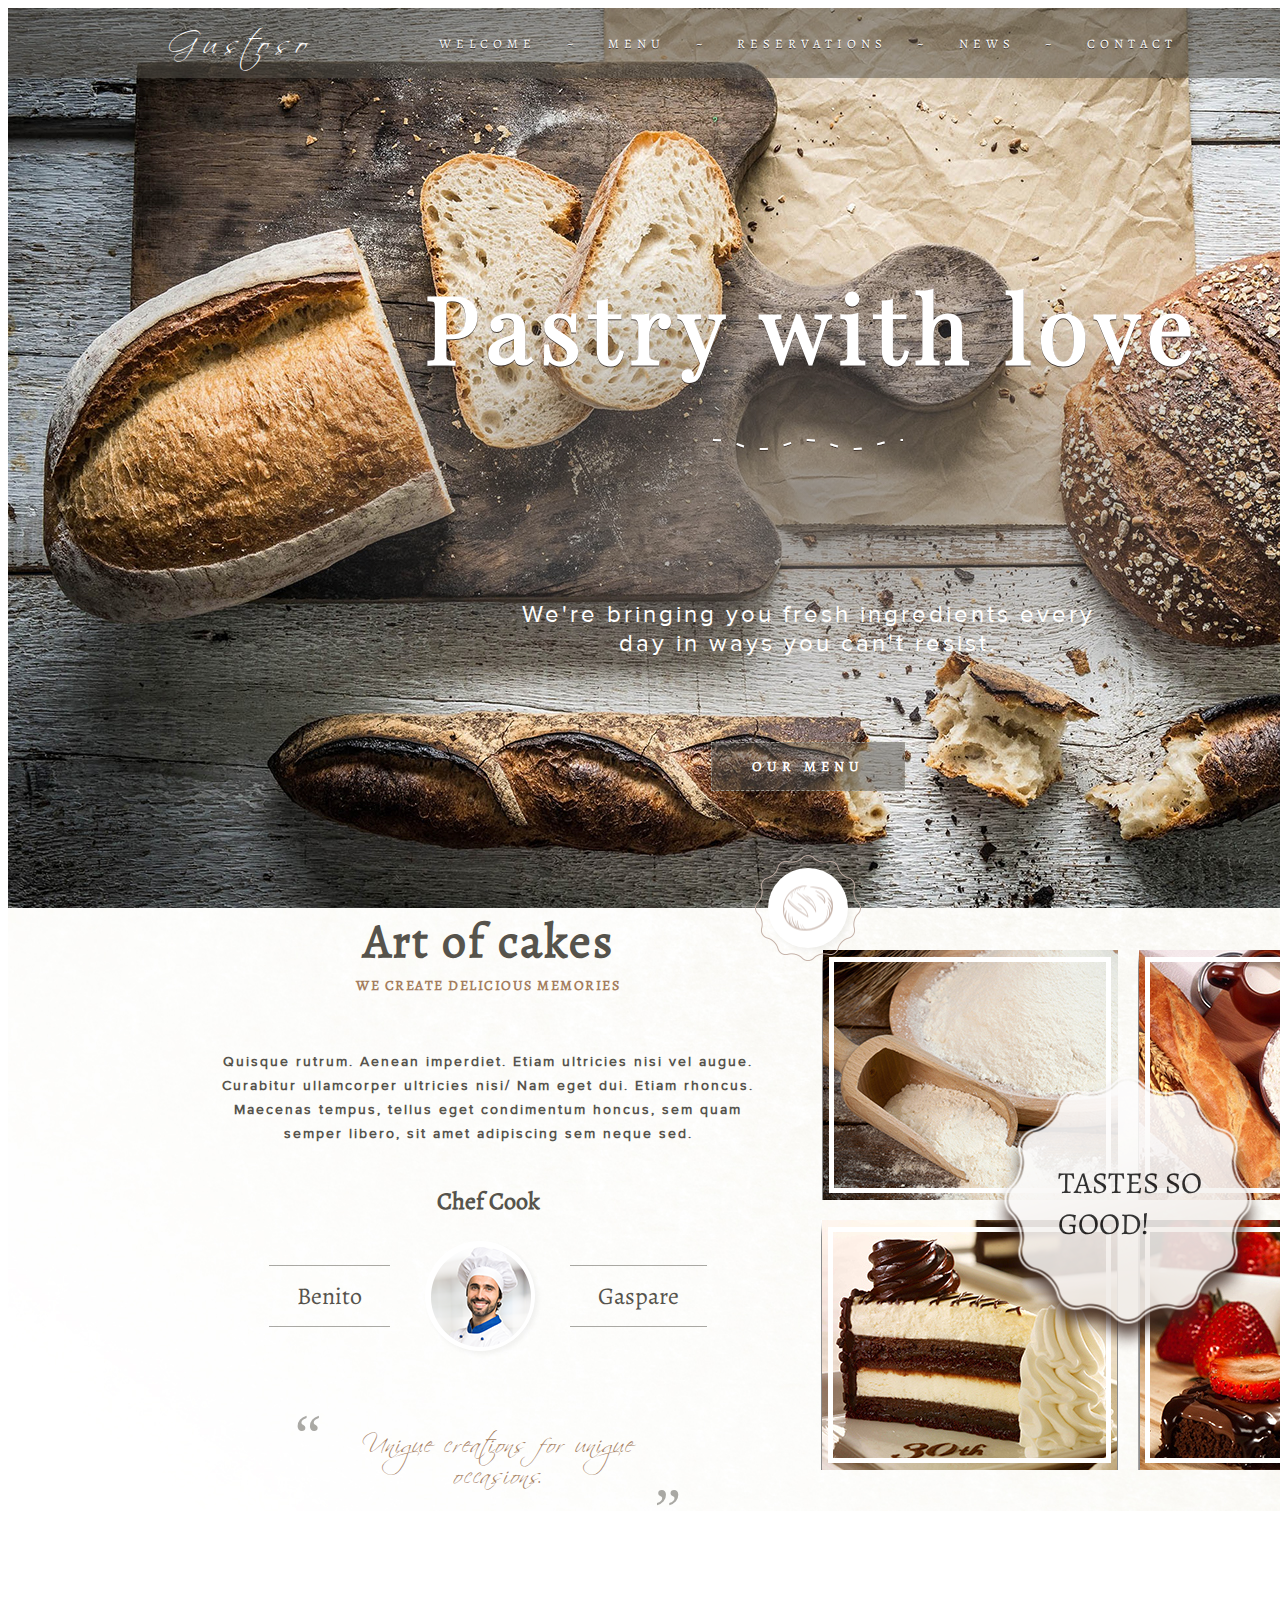
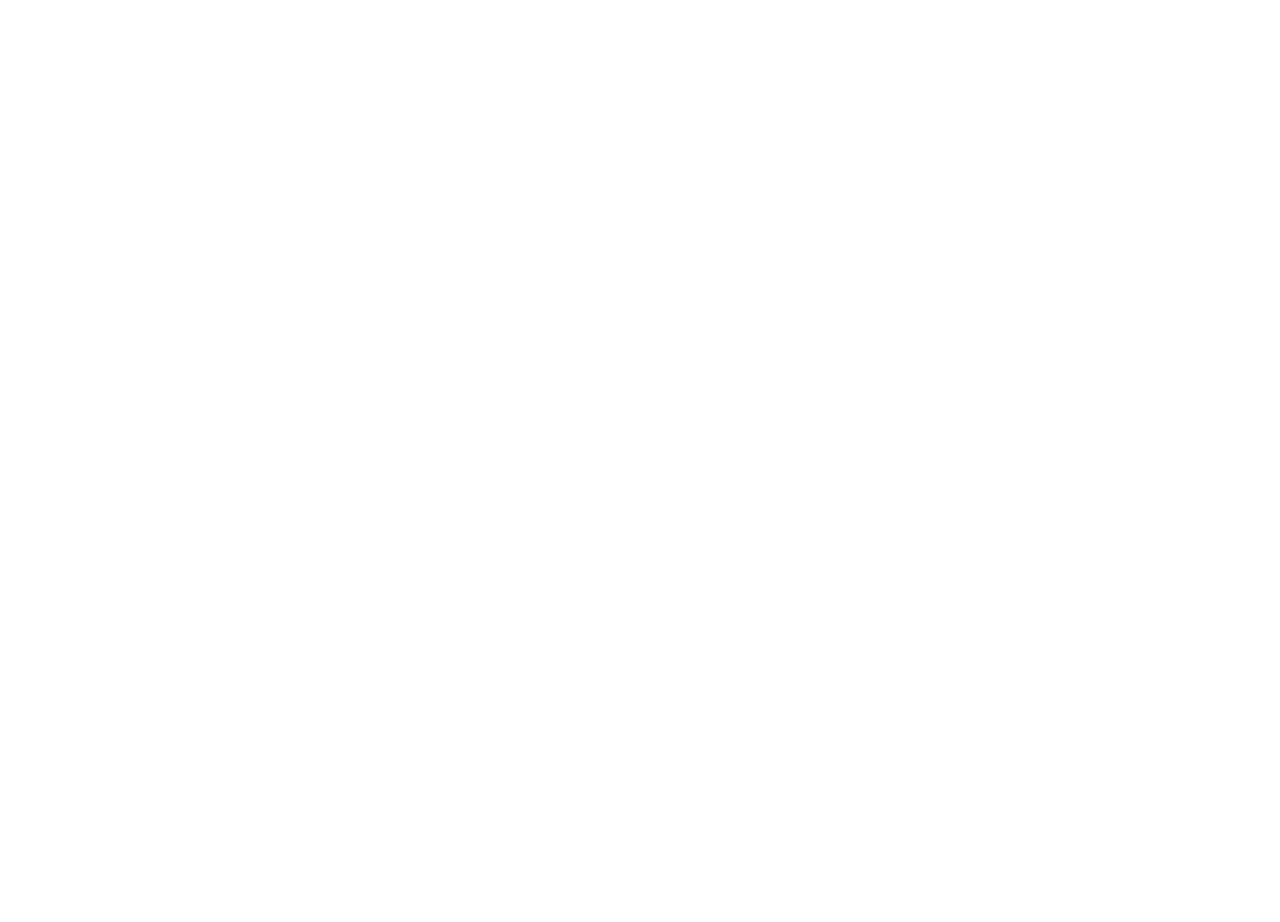
<file: index.html>
<!DOCTYPE html>
<html lang="ru">

<head>
	<meta charset="utf-8">
	<title>Хлебный дом . 'задание'</title>
	<link rel="stylesheet" type="text/css" href="css/stily.css">
</head>

<body>

	<div class="main_grid">

		 <div class="duplet">

							<!--Первый блок контейнер -->
		<div class="cont_1">

			<div class="header">
				<!--Дальше идет меню с кнопками и логотипом -->

				<div class="logo">
					<p class="lg">Gustoso</p>
				</div>

				<div class="centr">

					<div class="m_1">
						<p class="lg-1">
							<a href="hleb.html">WELCOME</a>
						</p>
					</div>

					<div class="m_2">
						<p class="lg-1">~</p>
					</div>

					<div class="m_3">
						<p class="lg-1">
							<a href="hleb.html">MENU</a>
						</p>
					</div>

					<div class="m_4">
						<p class="lg-1">~</p>
					</div>

					<div class="m_5">
						<p class="lg-1">
							<a href="hleb.html">RESERVATIONS</a>
						</p>
					</div>

					<div class="m_6">
						<p class="lg-1">~</p>
					</div>

					<div class="m_7">
						<p class="lg-1">
							<a href="hleb.html">NEWS</a>
						</p>
					</div>

					<div class="m_8">
						<p class="lg-1">~</p>
					</div>

					<div class="m_9">
						<p class="lg-1">
							<a href="hleb.html">CONTACT</a>
						</p>
					</div>

				</div> <!-- конец div-a centr-->

				<div class="social">
					<a href="#">
						<svg aria-hidden="true" focusable="false" data-prefix="fab" data-icon="twitter"
							class="svg-inline--fa fa-twitter fa-w-16" role="img" xmlns="http://www.w3.org/2000/svg"
							viewBox="0 0 512 512">
							<path fill="currentColor"
								d="M459.37 151.716c.325 4.548.325 9.097.325 13.645 0 138.72-105.583 298.558-298.558 298.558-59.452 0-114.68-17.219-161.137-47.106 8.447.974 16.568 1.299 25.34 1.299 49.055 
							0 94.213-16.568 130.274-44.832-46.132-.975-84.792-31.188-98.112-72.772 6.498.974 12.995 1.624 19.818 1.624 9.421 0 18.843-1.3 27.614-3.573-48.081-9.747-84.143-51.98-84.143-102.985v-1.299c13.969 
							7.797 30.214 12.67 47.431 13.319-28.264-18.843-46.781-51.005-46.781-87.391 0-19.492 5.197-37.36 14.294-52.954 51.655 63.675 129.3 105.258 216.365 109.807-1.624-7.797-2.599-15.918-2.599-24.04 0-57.828 
							46.782-104.934 104.934-104.934 30.213 0 57.502 12.67 76.67 33.137 23.715-4.548 46.456-13.32 66.599-25.34-7.798 24.366-24.366 44.833-46.132 57.827 21.117-2.273 41.584-8.122 60.426-16.243-14.292 20.791-32.161 39.308-52.628 54.253z">

							</path>
						</svg>
					</a>
					<a href="#">
						<svg aria-hidden="true" focusable="false" data-prefix="fab" data-icon="facebook-f"
							class="svg-inline--fa fa-facebook-f fa-w-10" role="img" xmlns="http://www.w3.org/2000/svg"
							viewBox="0 0 320 512">
							<path fill="currentColor"
								d="M279.14 288l14.22-92.66h-88.91v-60.13c0-25.35 12.42-50.06 52.24-50.06h40.42V6.26S260.43 0 225.36 0c-73.22 0-121.08 44.38-121.08 124.72v70.62H22.89V288h81.39v224h100.17V288z">

							</path>
						</svg>
					</a>
					<a href="#">
						<svg aria-hidden="true" focusable="false" data-prefix="fab" data-icon="instagram"
							class="svg-inline--fa fa-instagram fa-w-14" role="img" xmlns="http://www.w3.org/2000/svg"
							viewBox="0 0 448 512">
							<path fill="currentColor"
								d="M224.1 141c-63.6 0-114.9 51.3-114.9 114.9s51.3 114.9 114.9 114.9S339 319.5 339 255.9 287.7 141 224.1 141zm0 189.6c-41.1 0-74.7-33.5-74.7-74.7s33.5-74.7 74.7-74.7 
							74.7 33.5 74.7 74.7-33.6 74.7-74.7 74.7zm146.4-194.3c0 14.9-12 26.8-26.8 26.8-14.9 0-26.8-12-26.8-26.8s12-26.8 26.8-26.8 26.8 12 26.8 26.8zm76.1 
							27.2c-1.7-35.9-9.9-67.7-36.2-93.9-26.2-26.2-58-34.4-93.9-36.2-37-2.1-147.9-2.1-184.9 0-35.8 1.7-67.6 9.9-93.9 36.1s-34.4 58-36.2 93.9c-2.1 37-2.1
							 147.9 0 184.9 1.7 35.9 9.9 67.7 36.2 93.9s58 34.4 93.9 36.2c37 2.1 147.9 2.1 184.9 0 35.9-1.7 67.7-9.9 93.9-36.2 26.2-26.2 34.4-58 36.2-93.9 2.1-37 
							 2.1-147.8 0-184.8zM398.8 388c-7.8 19.6-22.9 34.7-42.6 42.6-29.5 11.7-99.5 9-132.1 9s-102.7 2.6-132.1-9c-19.6-7.8-34.7-22.9-42.6-42.6-11.7-29.5-9-99.5-9-132.1s-2.6-102.7 
							 9-132.1c7.8-19.6 22.9-34.7 42.6-42.6 29.5-11.7 99.5-9 132.1-9s102.7-2.6 132.1 9c19.6 7.8 34.7 22.9 42.6 42.6 11.7 29.5 9 99.5 9 132.1s2.7 102.7-9 132.1z">
							</path>
						</svg>
					</a>
				</div> <!-- end div social-->

			</div> <!-- end div header -->


			<div class="osnov">

				<div class="obolochka">

				<!--Заголовки -->
				<div class="rr1 divi">
					<h1 class="zh">Pastry with love</h1>
				</div>

				<div class="rr2 divi">
					<p class="zag-2">
						<!-- <img src="images/dashed line.svg"> -->
						<svg  xmlns="http://www.w3.org/2000/svg" xmlns:xlink="http://www.w3.org/1999/xlink" width="2.681in" height="0.208in">
							<defs>
							<filter filterUnits="userSpaceOnUse" id="Filter_0" x="-1px" y="-1px" width="194px" height="16px"  >
								<feOffset in="SourceAlpha" dx="0" dy="1" />
								<feGaussianBlur result="blurOut" stdDeviation="0" />
								<feFlood flood-color="rgb(61, 48, 41)" result="floodOut" />
								<feComposite operator="atop" in="floodOut" in2="blurOut" />
								<feComponentTransfer><feFuncA type="linear" slope="1"/></feComponentTransfer>
								<feMerge>
								<feMergeNode/>
								<feMergeNode in="SourceGraphic"/>
							</feMerge>
							</filter>

							</defs>
							<g filter="url(#Filter_0)">
							<path fill-rule="evenodd"  stroke="rgb(255, 255, 255)" stroke-width="2px" stroke-dasharray="8, 16" stroke-linecap="butt" stroke-linejoin="miter" fill="none"
							d="M1.000,1.000 C26.434,1.000 26.891,10.000 49.000,10.000 C71.109,10.000 78.213,1.000 96.000,1.000 C113.787,1.000 125.047,10.000 143.000,10.000 C160.953,10.000 167.229,1.000 191.000,1.000 "/>
							</g>
							</svg>
					</p>
				</div>

				<div class="rr3 divi">
					<p class="zag-3">
						We're bringing you fresh ingredients every<br>
						day in ways you can't resist.
					</p>
				</div>

				<div class="rr4 divi">
					<a href="hleb.html" class="zag-4">
						<p class="our">OUR MENU</p>
					</a>
				</div>

				</div>	

			</div> <!-- end div osnov -->

		</div> <!-- end div contn_1 -->

		<!--Второй блок контейнер -->
		 <div class="cont_2">

			
				<div class="l_panel">
						<h2>Art of cakes</h2>
							<h4>WE CREATE DELICIOUS MEMORIES</h4>
								<p class="abzac">
									Quisque rutrum. Aenean imperdiet. Etiam ultricies nisi vel augue.<br>
									Curabitur ullamcorper ultricies nisi/ Nam eget dui. Etiam rhoncus.<br>
									Maecenas tempus, tellus eget condimentum honcus, sem quam<br>
									semper libero, sit amet adipiscing sem neque sed.
								</p>
								<h3>Chef Cook</h3>

					<div class="povar">

						<div class="ko-r">
							<div class="povar_l">
								<p class="benito">
									Benito
								</p>
							</div>
						</div>

						<div class="avatar">
							<img src="images/Ellipse 2.png" class="foto">
						</div>

						<div class="ko-r">
							<div class="povar_r">
								<p class="benito">
									Gaspare
								</p>
							</div>
						</div>

					</div>  <!-- end div povar -->

							<div class="text-2">
								<p class="kavichki lll">“</p>
								<p class="podtext">
									Unigue creations for unigue<br> occasions.
								</p>
								<p class="kavichki rrr">„</p>
							</div>

				</div> <!-- end div l_panel -->

						<!-- Правая панель с 4-мя фотками -->
				 <div class="r_panel">

					<div class="pan1"><img src="images/img-1.jpg"></div>
					<div class="pan2"><img src="images/img-2.jpg"></div>
					<div class="pan3"><img src="images/img-3.jpg"></div>
					<div class="pan4"><img src="images/img-4.jpg"></div>

						<div class="romashka">
							<img class="roma" src="images/romashka.png">
								<p>TASTES SO<br>
									GOOD!
								</p>
						</div>

				</div> <!-- end r_panel -->

			</div> <!-- end cont_2 -->

							<div class="bulka">

								<div class="circle">
									<img src="images/bulka.png" class="bylka">
								</div>

								<img src="images/kaima.png" class="kaima">

							</div>

		 </div> <!-- end duplet -->

		<!--Третий блок контейнер -->
		<!-- <div class="cont_3">
					<div class="blok_4"></div>
			<div class="blok_5">
				<div class="fud">
					<img src="images/for-3-1.png">
				</div>

							 Панель с слайдером и описанием -->
		<!-- <div class="slaid">

					<div class="srow1">
						<h2>Tasty pancakes</h2>
					</div>

					<div class="srow2">
						<p>SEASON FAVOURITE</p>
					</div>

						<div class="srow3">
							<p>
								Maecenas nec odlo et ante tincidnt tempus. Donec<br>
								vitae saplen ut libero venenatis faucibus. Nullam quis<br>
								ante. Etiam sit amet orci eget eros faucibus.
							</p>
						</div>

					<div class="krugi">
						<div>
							<a class="prev" title="влево">&#10094;</a>
						</div>

							<div><img src="images/sl-1.png" alt=""></div>
							<div><img src="images/sl-2.png" alt=""></div>
							<div><img src="images/sl-3.png" alt=""></div>

						<div>
							<a class="next" title="враво">&#10095;</a>
						</div>

					</div> end krugi -->

		<!-- </div> end slaid -->

		<!-- <div class="mins">
							<img src="images/mins.png">

						<div class="ready">
							<p class="mr1">READY IN</p>
							<p class="mr2">40</p>
							<p class="mr3">mins</p>
						</div>

					</div>

			</div> end blok_5 -->

		<!-- <div class="blok_6"></div>

	</div> end cont_3 -->

		<!--Четвертый блок контейнер -->
		<!-- <div class="cont_4">

					<div class="blok_7"></div>

		<div class="blok_8">

				<div class="panel-l">

					<div class="pan_l-1">
						<h2>Brealfast</h2>
						7AM BREAKFAST? WE'RE OPEN!
					</div>

					<div class="pan_l-2">Full breakfast<br>
						Duis ut tortor, et risus, vulputate pretium<br>
					</div>

					<div class="pan_l-3">$ 12.49<br></div>

					<div class="pan_l-4">Toast & Jam<br>
						Suspendisse, tempus, nterdum<br>
					</div>

					<div class="pan_l-5">$ 4.90<br></div>

					<div class="pan_l-6">Muffins<br>
						Fusce eget dui sodales est<br>
					</div>

					<div class="pan_l-7">$ 3.95</div>

				</div>  end panel-l -->

		<!-- <div class="panel-r"></div>

		</div> end "blok_8 -->

		<!-- <div class="blok_9"></div>

	</div> end cont_4 -->

		<!--Пятый блок контейнер -->
		<!-- <div class="cont_5">

				<div class="blok_10"></div>

		<div class="blok_11">

			<div class="l_c5_p1">
				<img src="images/img11.png">
			</div>

			<div class="l_c5_p2">
				<h5>Clas aptent</h5>
				<p class="eda">Quot alienum persecuti ut eam, nam ad<br>
					atqui primis nusqum.
				</p>
			</div>

			<div class="l_c5_p3">
				<img src="images/img12.png">
			</div>

			<div class="l_c5_p4">
				<h5>Nulla eget</h5>
				<p class="eda">Nullam dictum felis eu pede mollis<br>
					pretium lnteger tincidunt.</p>
			</div>

			<div class="l_c5_p5">
				<img src="images/img13.png">
			</div>

			<div class="l_c5_p6">
				<h5>Sed nibh purus</h5>
				<p class="eda">Aenean eleifed tellus leo ligula,<br>
					porttitor eu, consequat vitae.</p>
			</div>

					<div class="r_c5_p1"></div>
					<div class="r_c5_p2"></div>

			<div class="r_c5_p3">
				<img src="images/for-3-2.png">
			</div>

		</div>  end blok_11 -->

		<!-- <div class="blok_12"></div>

	</div> end cont_5 -->

		<!-- <div class="test">Lorem ipsum dolor sit amet consectetur adipisicing elit. Velit iste recusandae soluta perspiciatis
				nostrum eaque voluptates, ipsa, corporis, aperiam veritatis beatae id rerum! Voluptatibus necessitatibus
				voluptatem repellendus vero sequi quam.
			</div>

	<div class="footer">13</div> -->


	</div> <!-- end main grid -->

</body>

</html>
</file>
<file: css/stily.css>
@import url(../css/block_1.css);
@import url(../css/block_2.css);
/*
@import url(../css/block_3.css);
@import url(../css/block_4.css);
@import url(../css/block_5.css);
*/

:root {
	--kory:#a47d5e;
}
html {
	width: 1616px;
	margin: 0 auto;
	padding: 0;
}

.main_grid {
	display: grid;
	grid-template: repeat(5, 1fr) / 10% 1fr 10%;
}


a {
	text-decoration: none;
	color: #fff;
	outline: none;
	transition: 0.3s;
}




.footer {
	background-image: url(../images/fon-5.jpg);
	background-repeat: no-repeat;
	background-size: 100% 100%;
}

.l_panel {
	position: relative;
}

.pan1 img,.pan2 img,
.pan3 img,.pan4 img {
	outline: 5px solid #fff;
	outline-offset: -12px;
}

.slaid {
	display: grid;
		grid-template-areas:
	"sr1"
	"sr2"
	"sr3"
	"sr4";
	grid-template-rows: 1fr 0.5fr 1fr 1.5fr;
}
.srow1 {
	grid-area: sr1;
}
.srow2 {
	grid-area: sr2;
}
.srow3 {
	grid-area: sr3;
}
.krugi {
	grid-area: sr4;
	display: flex;
	justify-content: space-around;
	align-items: center;
}
.mins {
	position: absolute;
	display: flex;
	right: 0;
	top: 13%;
	box-shadow: -10px 10px 37px 2px #d3d3d3;
	justify-content: center;
}
.ready {
	position: absolute;
	text-align: center;
}
.srow1 h2 {
	padding-top: 10%;
	padding-left: 90px;
}
.srow3 p {
	padding-left: 90px;
	font-size: 14px;
	font-family: "Proxima Nova";
	color: rgb(86, 83, 76);
	line-height: 1.714;
	letter-spacing: 2px;
	font-weight: 500;
}
.srow2 p {
	padding-left: 92px;
	padding-top: 0;
	margin-top: 0;
	font-size: 14px;
	font-family: "Alegreya";
	color:#a47d5e;
	font-weight: bold;
	letter-spacing: 1px;
}
.mr1 {
	margin: 28px 0 0 0;
	font-size: 18px;
	font-family: "Alegreya";
	color: #a47d5e;
	font-weight: bold;
}
.mr2 {
	margin: 0;
	font-size: 92px;
	font-family: "Alegreya";
	color: #dfc691;
	font-weight: bold;
	letter-spacing: 10px;
	line-height: 110px;
}
.mr3 {
	font-size: 18px;
	font-family: "Alegreya";
	color: #979285;
	font-weight: bold;
	letter-spacing: 2px;
	margin: 0;
	line-height: 0;
}
.prev,.next {
	margin-top: 20px;
	padding-top: 70px;
	color: #000;
	font-size: 2.5em;
}


@font-face {
	font-family: "Alegreya";
	src: url(../font/Alegreya/Alegreya.ttf) format("truetype");
	font-style: normal; 
	font-weight: normal;
}
@font-face {
	font-family: "Playfair Display";
	src: url(../font/Playfair_Display/PlayfairDisplay.ttf) format("truetype");
	font-style: normal; 
	font-weight: normal;
}
@font-face {
	font-family: "Proxima Nova";
	src: url(../font/Proxima_Nova/proximanova_regular.ttf) format("truetype");
	font-style: normal; 
	font-weight: normal;
}
@font-face {
	font-family: "Scriptina";
	src: url(../font/Scriptina/SCRIPTIN.ttf) format("truetype");
	font-style: normal; 
	font-weight: normal;
}
</file>
